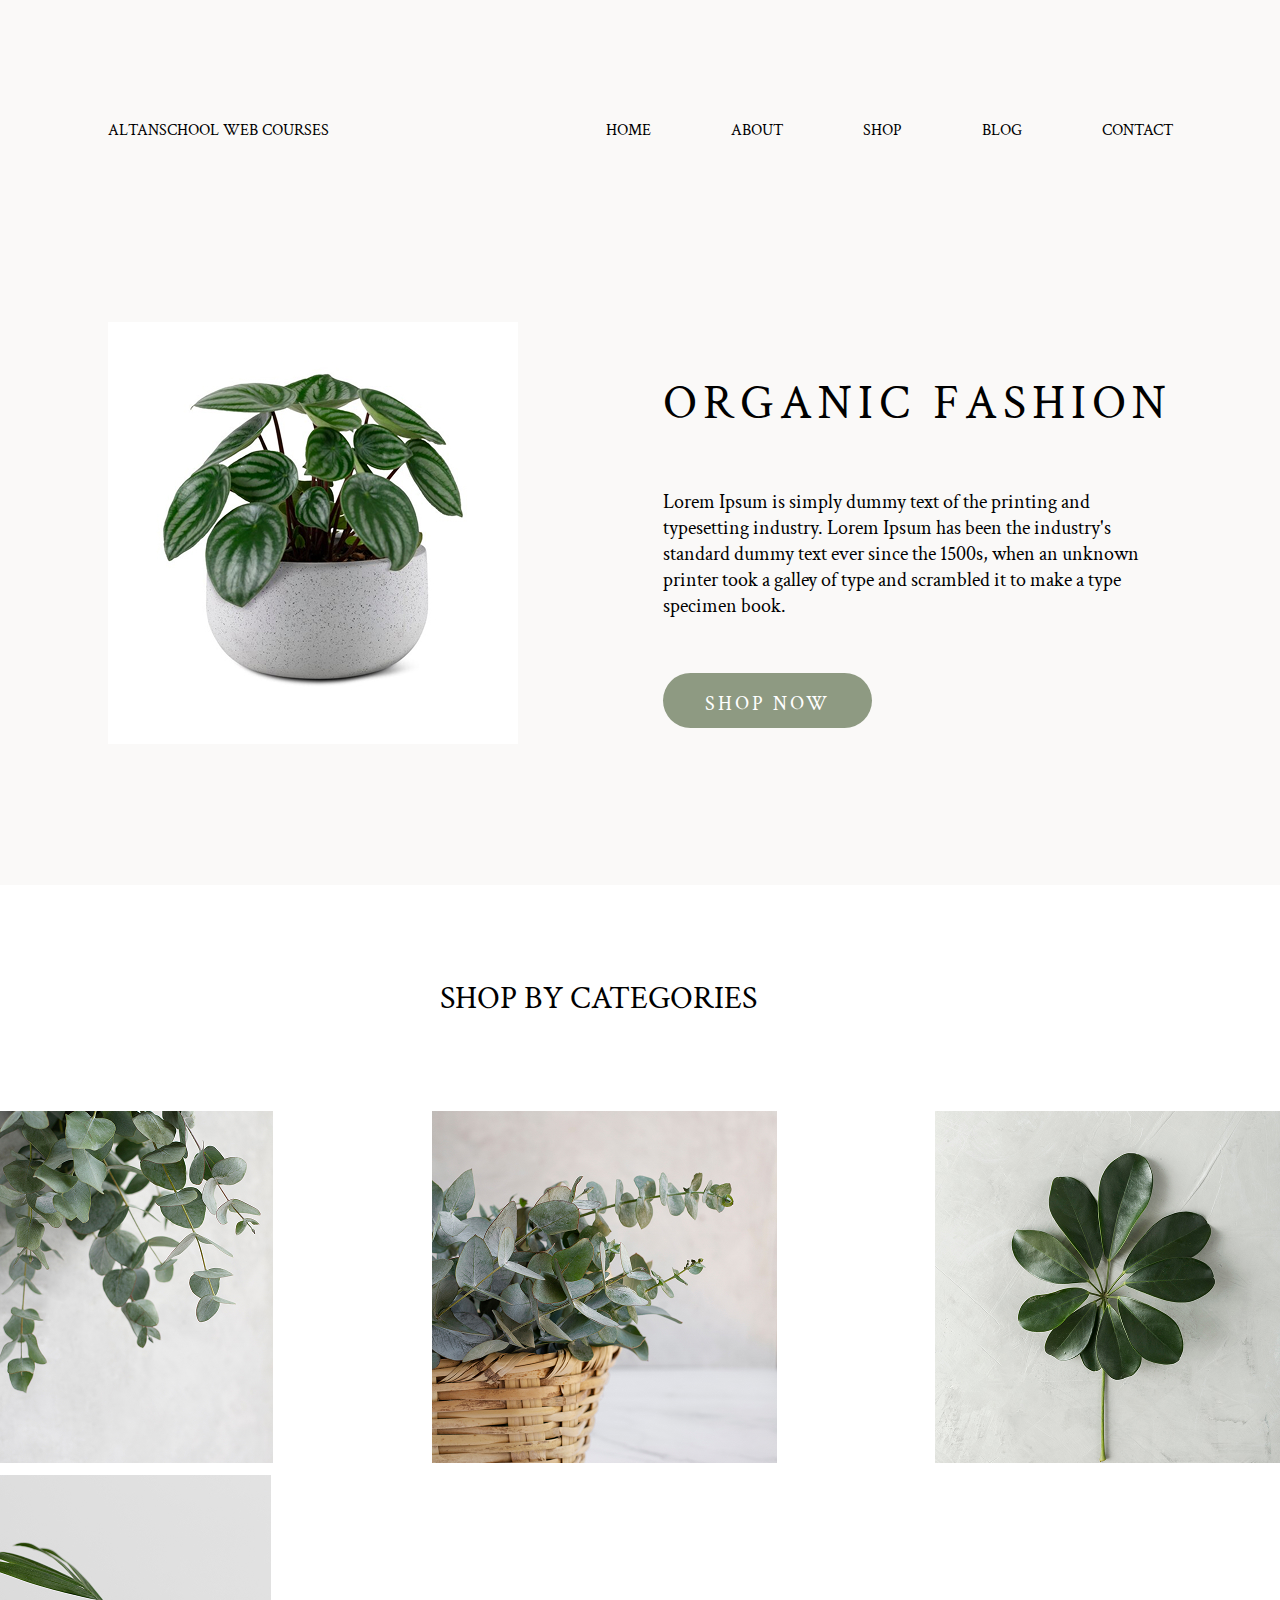
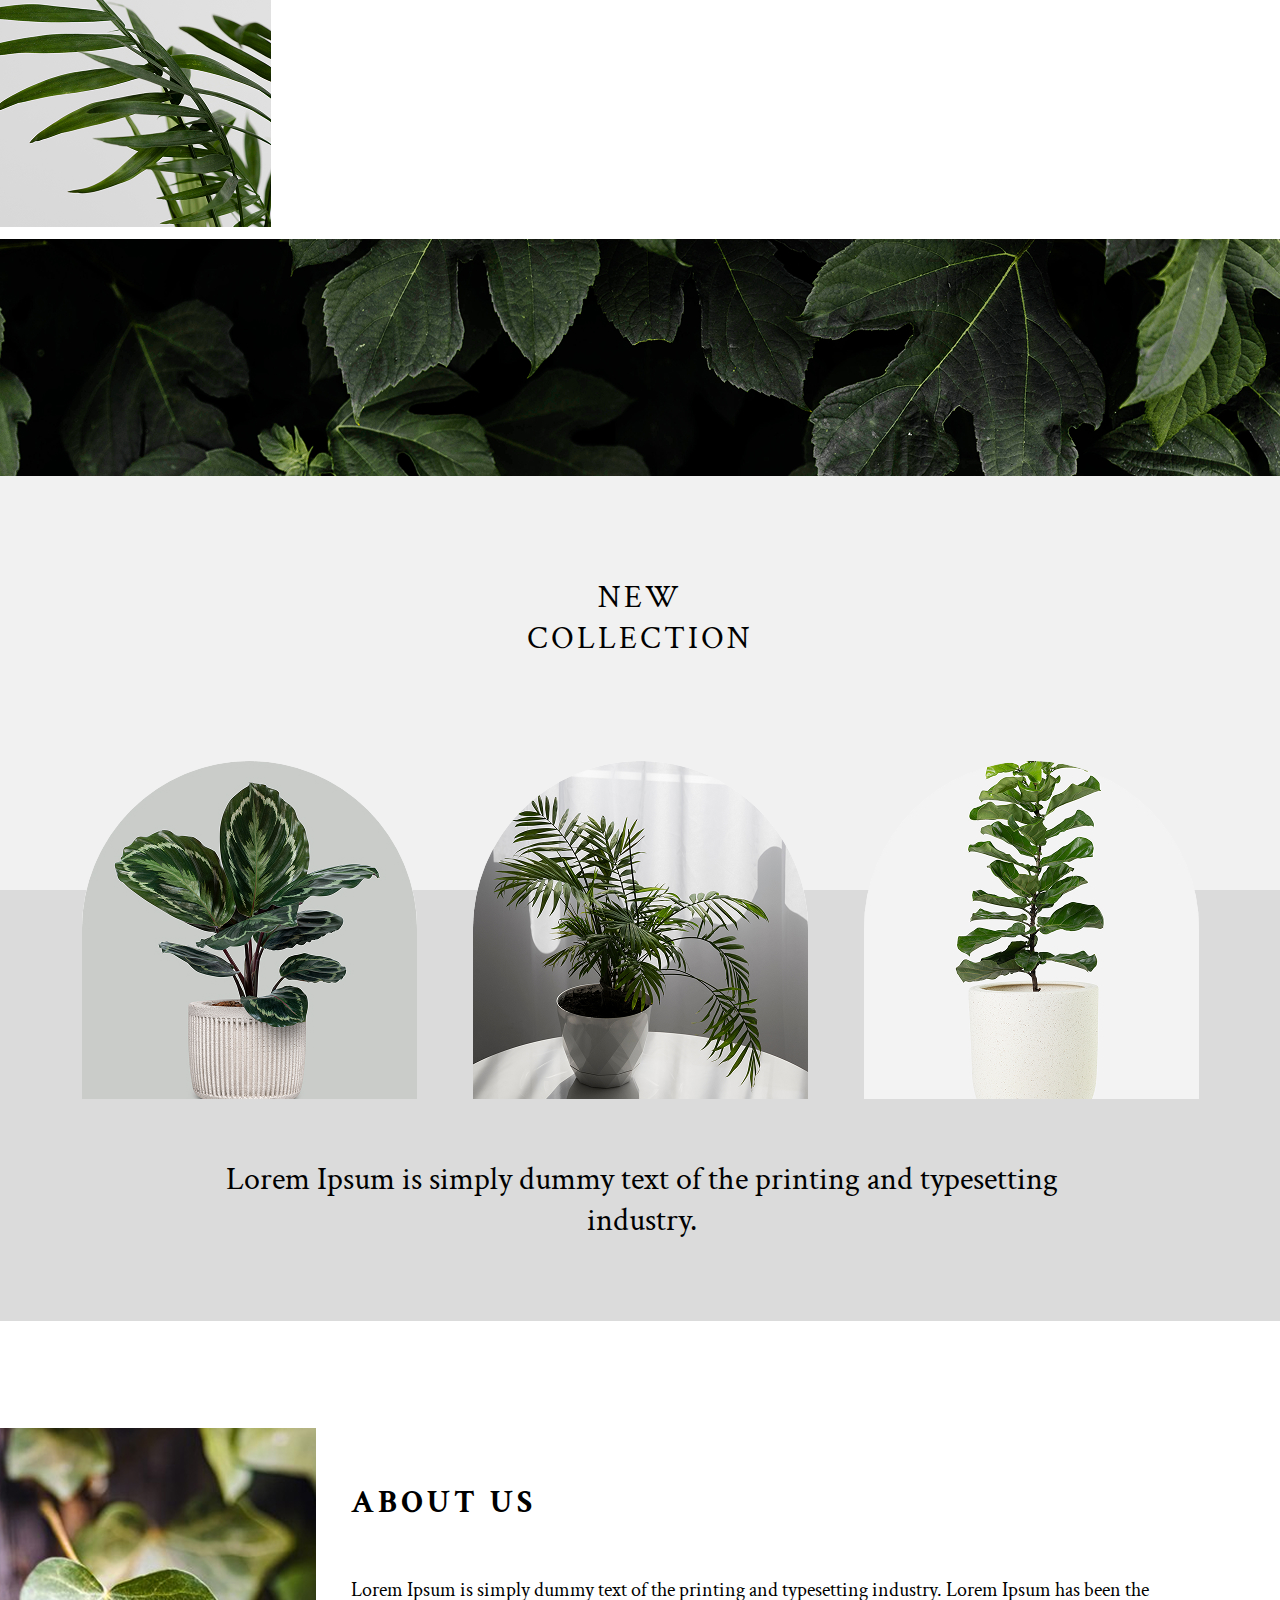
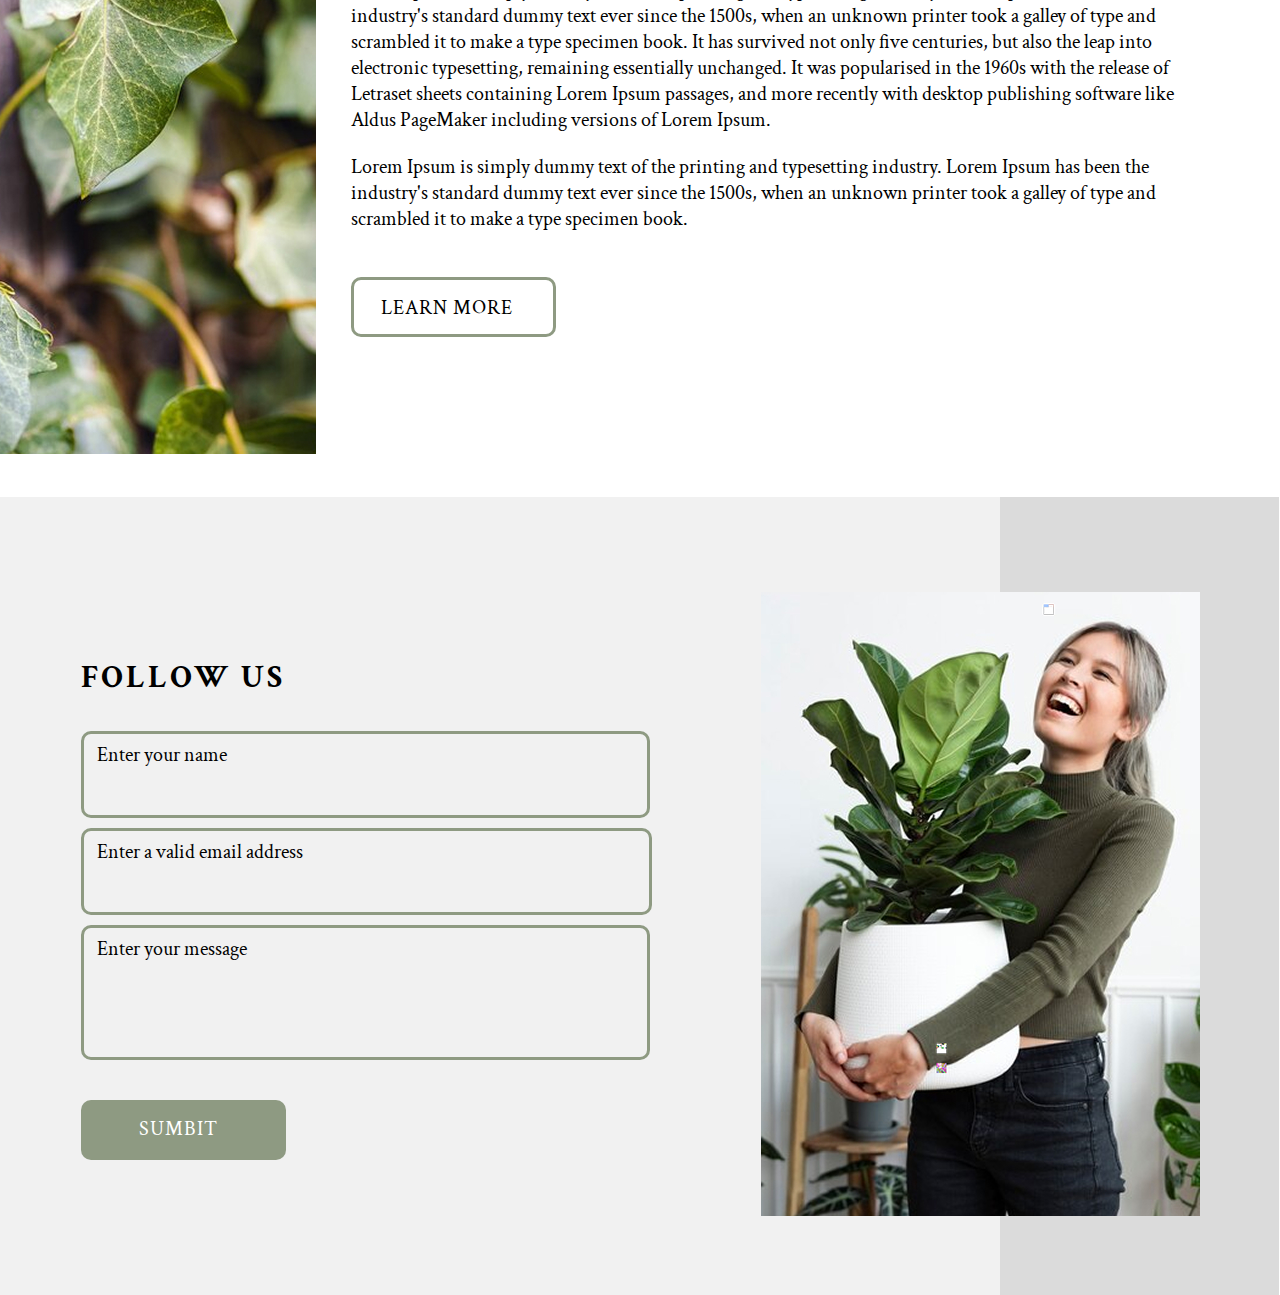
<file: index.html>
<!DOCTYPE html>
<html lang="en">
<head>
    <meta charset="UTF-8">
    <meta name="viewport" content="width=device-width, initial-scale=1.0">
    <title>ALTANSCHOOL WEB COURSES
</title>
    <link rel="stylesheet" href="./css/main.css">
     <link rel="stylesheet" href="./css/media.css">
</head>
<body>
    
    <nav class="nav">
        <div class="container">
            <div class="nav-row">

                <h1 href="./index.html" class="logo">ALTANSCHOOL WEB COURSES  </h1>
                <nav id="nav" class="nav">
                <ul class="nav-list">
                    <li class="nav-list__item"><a href="./index.html" class="nav-list__link">HOME</a></li>
                    <li class="nav-list__item"><a href="./about.html" class="nav-list__link">ABOUT</a></li>
                    <li class="nav-list__item"><a href="./shop.html" class="nav-list__link">SHOP</a></li>
                    <li class="nav-list__item"><a href="./blog.html" class="nav-list__link">BLOG</a></li>
                    <li class="nav-list__item"><a href="./contact.html" class="nav-list__link">CONTACT</a></li>
                </ul>
                <button id="nav-btn" class="nav-button"> 
                        <img id="nav-btn-img" src="img/NAV OPEN.svg" alt="nav-button">
                    </button>
                    </nav> 
            </div>
</div>
        </div>
    </nav>

    <header class="header">
        <div class="container">
              <div class="content-header">
                <div class="flex">  
            
            <div class="photo">
        <img src="./img/image 1.jpg" alt="Organic Fashion" class="photo__img">
        <img src="./img/image 1.2.jpg" alt="Organic Fashion" class="photo__img1">
        </div>
                </div>

                 <title class="header-title"> ORGANIC FASHION </title>
            <div class="header-text">
                Lorem Ipsum is simply dummy text of the printing and typesetting industry. Lorem Ipsum has been the industry's standard dummy text ever since the 1500s, when an unknown printer took a galley of type and scrambled it to make a type specimen book.   
                 </div>
                  <a href="./shop.html" class="btn">SHOP NOW</a>
        </div>    
        </div>
    </header>                  
    
    <shop class="shop">
        </div>
         <div class="shop-row">
             <h2 class="shop-title">SHOP BY CATEGORIES</h2>
            <img src="img/Rectangle 3.jpg" alt="Rectangle" class="photo__img2_1">
            <img src="img/Rectangle 4.jpg" alt="Rectangle" class="photo__img2_2">
            <img src="img/Rectangle 5.jpg" alt="Rectangle" class="photo__img2_3">
            <img src="img/Rectangle 6.jpg" alt="Rectangle" class="photo__img2_4">
            <img src="img/Rectangle 7.jpg" alt="Rectangle" class="photo__img0">

         </div>
    </shop>

    <new_collection class="collection">
        <div class="collection2">
        <div class="container-collection">
    <div class="collection-row">
        
        <div class="collection-title">NEW COLLECTION</div>
        <img src="img/collection1.png" alt="collection" class="photo__img3_1">
        <img src="img/collection2.jpg" alt="collection" class="photo__img3_2">
        <img src="img/collection3.jpg" alt="collection" class="photo__img3_3">
         <div class="collection-aftertext">Lorem Ipsum is simply dummy text of the printing and typesetting industry.
            
         </div>
    </div>
        </div>
        </div>
    </new_collection>

    <about_us class="about">
     <container class="container-about">
        <div class="about-row">
          <img src="img/About us.jpg" alt="About Us" class="img2">
<h2 class="title_about">ABOUT US</h2>
<div class="text_about">Lorem Ipsum is simply dummy text of the printing and typesetting industry. Lorem Ipsum has been the industry's standard dummy text ever since the 1500s, when an unknown printer took a galley of type and scrambled it to make a type specimen book. It has survived not only five centuries, but also the leap into electronic typesetting, remaining essentially unchanged. It was popularised in the 1960s with the release of Letraset sheets containing Lorem Ipsum passages, and more recently with desktop publishing software like Aldus PageMaker including versions of Lorem Ipsum.</div>
<img src="img/About us2.jpg" alt="About Us" class="img2_1">
<div class="anothertext_about">Lorem Ipsum is simply dummy text of the printing and typesetting industry. Lorem Ipsum has been the industry's standard dummy text ever since the 1500s, when an unknown printer took a galley of type and scrambled it to make a type specimen book.</div>
<a href="/about.html" class="btn2"> LEARN MORE</a>  
</div>
     </container>    
    </about_us> 
    <follow_us class="follow">
        <div class="follow2"></div>
                <div class="follow3"></div>

        <div class="container-follow">
            <div class="follow-row">
            
            <img src="img/Follow us.jpg" alt="Follow Us" class="img3">
 
        <h2 class="title_follow">FOLLOW US</h2>
        <ul class="follow_text">
        <li class="text_follow1">Enter your name</li>
        <li class="text_follow2">Enter a valid email address</text_follow2>
        <li class="text_follow3">Enter your message</text_follow3>
        </ul>
            <a href="#!" class="btn3">SUMBIT</a>
        </div>
        </div>
    </follow_us>
    <script src="./js/main.js"></script>
</body> 

</html>
</file>
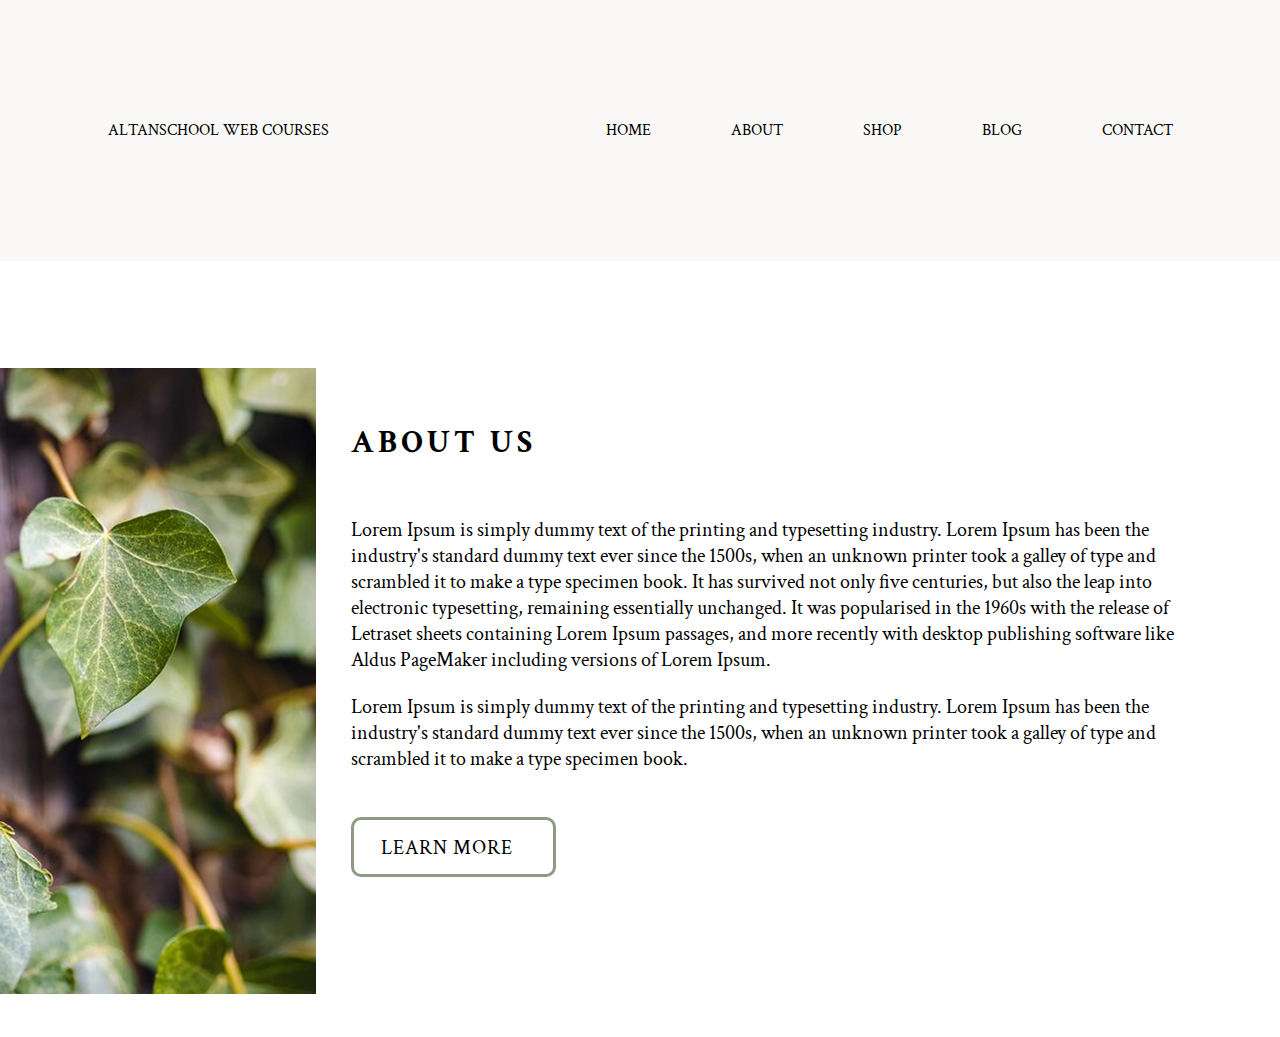
<file: about.html>
<!DOCTYPE html>
<html lang="en">
<head>
    <meta charset="UTF-8">
    <meta name="viewport" content="width=device-width, initial-scale=1.0">
    <title>ALTANSCHOOL WEB COURSES. About 
</title>
    <link rel="stylesheet" href="./css/main.css">
     <link rel="stylesheet" href="./css/media.css">
</head>
<body>
    
    <nav class="nav">
        <div class="container">
            <div class="nav-row">

                <h1 href="./index.html" class="logo">ALTANSCHOOL WEB COURSES  </h1>
                <nav id="nav" class="nav">
                <ul class="nav-list">
                    <li class="nav-list__item"><a href="./index.html" class="nav-list__link">HOME</a></li>
                    <li class="nav-list__item"><a href="./about.html" class="nav-list__link">ABOUT</a></li>
                    <li class="nav-list__item"><a href="./shop.html" class="nav-list__link">SHOP</a></li>
                    <li class="nav-list__item"><a href="./blog.html" class="nav-list__link">BLOG</a></li>
                    <li class="nav-list__item"><a href="./contact.html" class="nav-list__link">CONTACT</a></li>
                </ul>
                <button id="nav-btn" class="nav-button"> 
                        <img id="nav-btn-img" src="img/NAV OPEN.svg" alt="nav-button">
                    </button>
                    </nav> 
            </div>
</div>
        </div>
    </nav>

    <about_us class="about">
     <container class="container-about">
        <div class="about-row">
          <img src="img/About us.jpg" alt="About Us" class="img2">
<h2 class="title_about">ABOUT US</h2>
<div class="text_about">Lorem Ipsum is simply dummy text of the printing and typesetting industry. Lorem Ipsum has been the industry's standard dummy text ever since the 1500s, when an unknown printer took a galley of type and scrambled it to make a type specimen book. It has survived not only five centuries, but also the leap into electronic typesetting, remaining essentially unchanged. It was popularised in the 1960s with the release of Letraset sheets containing Lorem Ipsum passages, and more recently with desktop publishing software like Aldus PageMaker including versions of Lorem Ipsum.</div>
<img src="img/About us2.jpg" alt="About Us" class="img2_1">
<div class="anothertext_about">Lorem Ipsum is simply dummy text of the printing and typesetting industry. Lorem Ipsum has been the industry's standard dummy text ever since the 1500s, when an unknown printer took a galley of type and scrambled it to make a type specimen book.</div>
<a href="#!" class="btn2"> LEARN MORE</a> 
</div>
     </container>    
    </about_us> 
    <script src="./js/main.js"></script>
</body> 
</html>
</file>
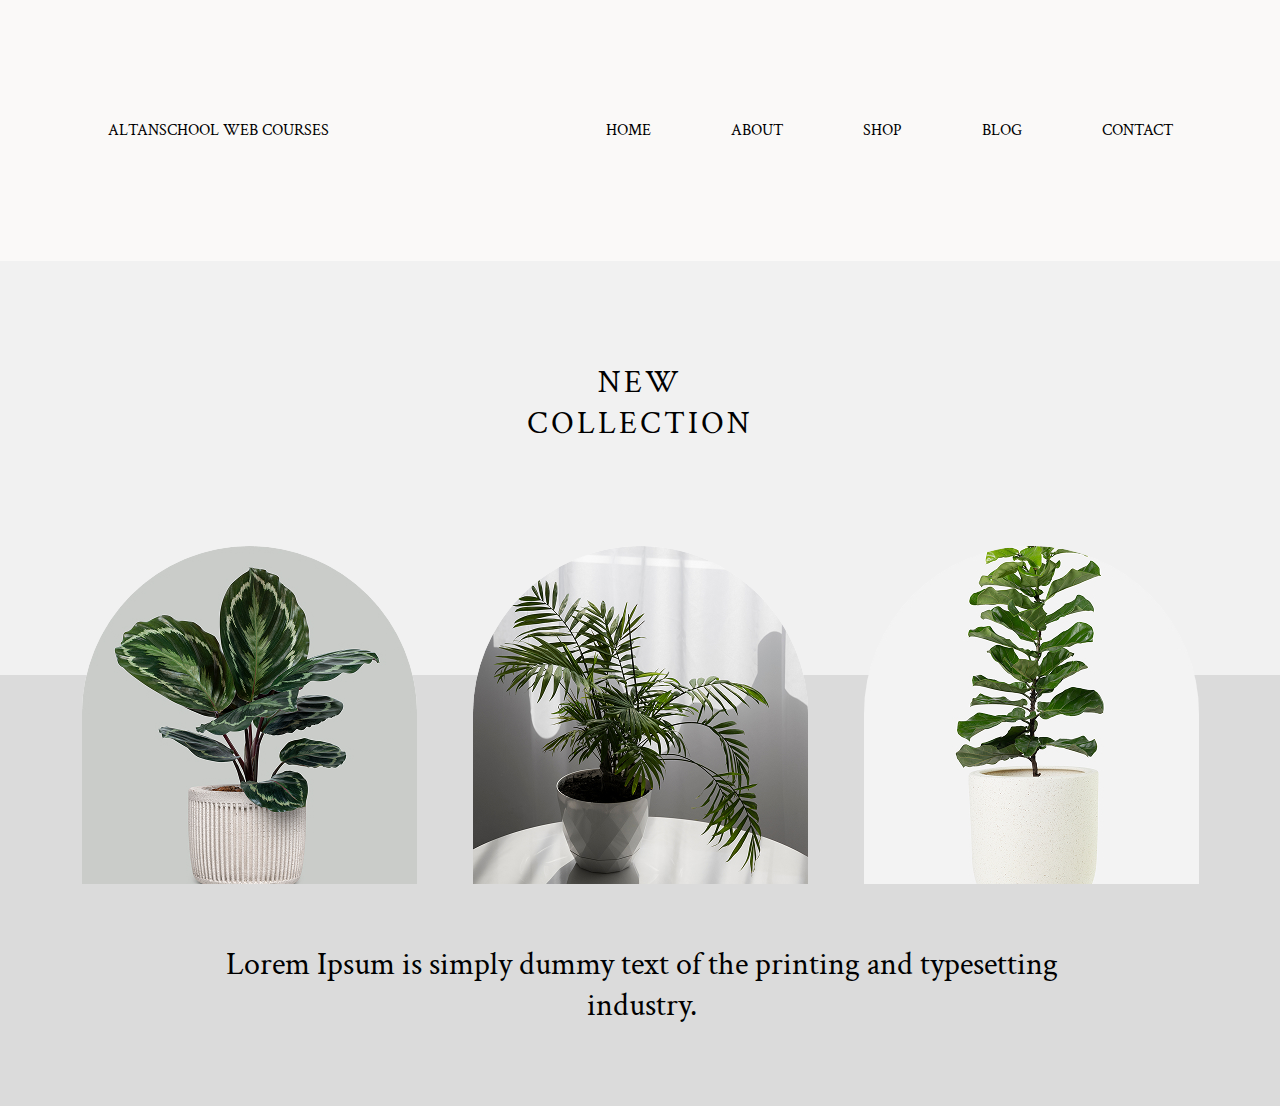
<file: blog.html>
<!DOCTYPE html>
<html lang="en">
<head>
    <meta charset="UTF-8">
    <meta name="viewport" content="width=device-width, initial-scale=1.0">
    <title>ALTANSCHOOL WEB COURSES
</title>
    <link rel="stylesheet" href="./css/main.css">
     <link rel="stylesheet" href="./css/media.css">
</head>
<body>
    
    <nav class="nav">
        <div class="container">
            <div class="nav-row">

                <h1 href="./index.html" class="logo">ALTANSCHOOL WEB COURSES  </h1>
                <nav id="nav" class="nav">
                <ul class="nav-list">
                    <li class="nav-list__item"><a href="./index.html" class="nav-list__link">HOME</a></li>
                    <li class="nav-list__item"><a href="./about.html" class="nav-list__link">ABOUT</a></li>
                    <li class="nav-list__item"><a href="./shop.html" class="nav-list__link">SHOP</a></li>
                    <li class="nav-list__item"><a href="./blog.html" class="nav-list__link">BLOG</a></li>
                    <li class="nav-list__item"><a href="./contact.html" class="nav-list__link">CONTACT</a></li>
                </ul>
                <button id="nav-btn" class="nav-button"> 
                        <img id="nav-btn-img" src="img/NAV OPEN.svg" alt="nav-button">
                    </button>
                    </nav> 
            </div>
</div>
        </div>
    </nav>

    <new_collection class="collection">
        <div class="collection2">
        <div class="container-collection">
    <div class="collection-row">
        
        <div class="collection-title">NEW COLLECTION</div>
        <img src="img/collection1.png" alt="collection" class="photo__img3_1">
        <img src="img/collection2.jpg" alt="collection" class="photo__img3_2">
        <img src="img/collection3.jpg" alt="collection" class="photo__img3_3">
         <div class="collection-aftertext">Lorem Ipsum is simply dummy text of the printing and typesetting industry.
            
         </div>
    </div>
        </div>
        </div>
    </new_collection>

    <script src="./js/main.js"></script>
</body> 
</html>
</file>
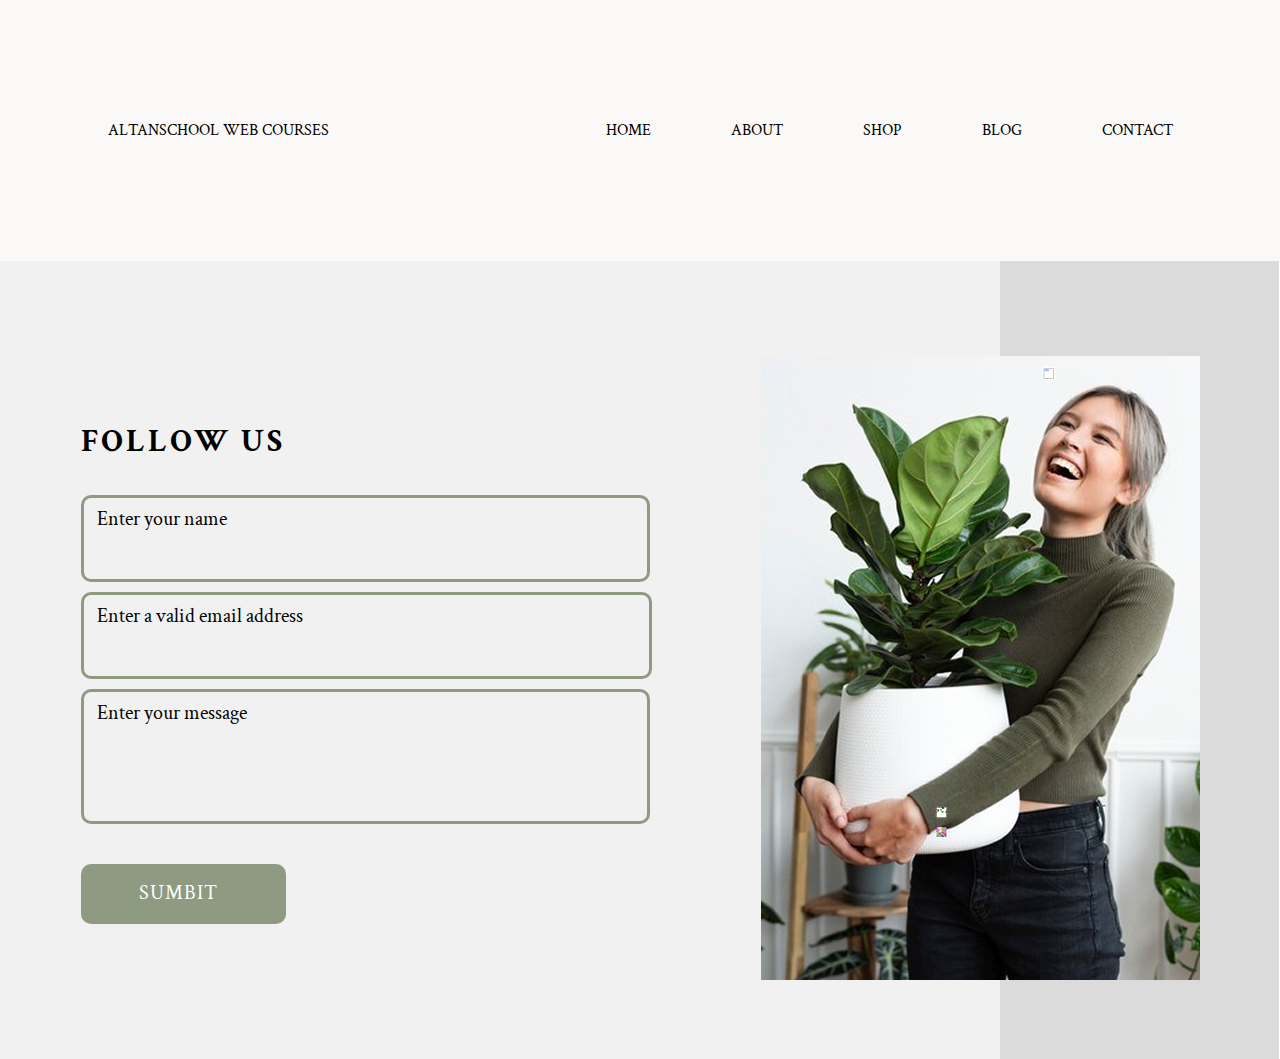
<file: contact.html>
<!DOCTYPE html>
<html lang="en">
<head>
    <meta charset="UTF-8">
    <meta name="viewport" content="width=device-width, initial-scale=1.0">
    <title>ALTANSCHOOL WEB COURSES
</title>
    <link rel="stylesheet" href="./css/main.css">
     <link rel="stylesheet" href="./css/media.css">
</head>
<body>
    
    <nav class="nav">
        <div class="container">
            <div class="nav-row">

                <h1 href="./index.html" class="logo">ALTANSCHOOL WEB COURSES  </h1>
                <nav id="nav" class="nav">
                <ul class="nav-list">
                    <li class="nav-list__item"><a href="./index.html" class="nav-list__link">HOME</a></li>
                    <li class="nav-list__item"><a href="./about.html" class="nav-list__link">ABOUT</a></li>
                    <li class="nav-list__item"><a href="./shop.html" class="nav-list__link">SHOP</a></li>
                    <li class="nav-list__item"><a href="./blog.html" class="nav-list__link">BLOG</a></li>
                    <li class="nav-list__item"><a href="./contact.html" class="nav-list__link">CONTACT</a></li>
                </ul>
                <button id="nav-btn" class="nav-button"> 
                        <img id="nav-btn-img" src="img/NAV OPEN.svg" alt="nav-button">
                    </button>
                    </nav> 
            </div>
</div>
        </div>
    </nav>
    <follow_us class="follow">
        <div class="follow2"></div>
                <div class="follow3"></div>

        <div class="container-follow">
            <div class="follow-row">
            
            <img src="img/Follow us.jpg" alt="Follow Us" class="img3">
 
        <h2 class="title_follow">FOLLOW US</h2>
        <ul class="follow_text">
        <li class="text_follow1">Enter your name</li>
        <li class="text_follow2">Enter a valid email address</text_follow2>
        <li class="text_follow3">Enter your message</text_follow3>
        </ul>
            <a href="#!" class="btn3">SUMBIT</a>
        </div>
        </div>
    </follow_us>
    <script src="./js/main.js"></script>
</body> 
</html>
</file>
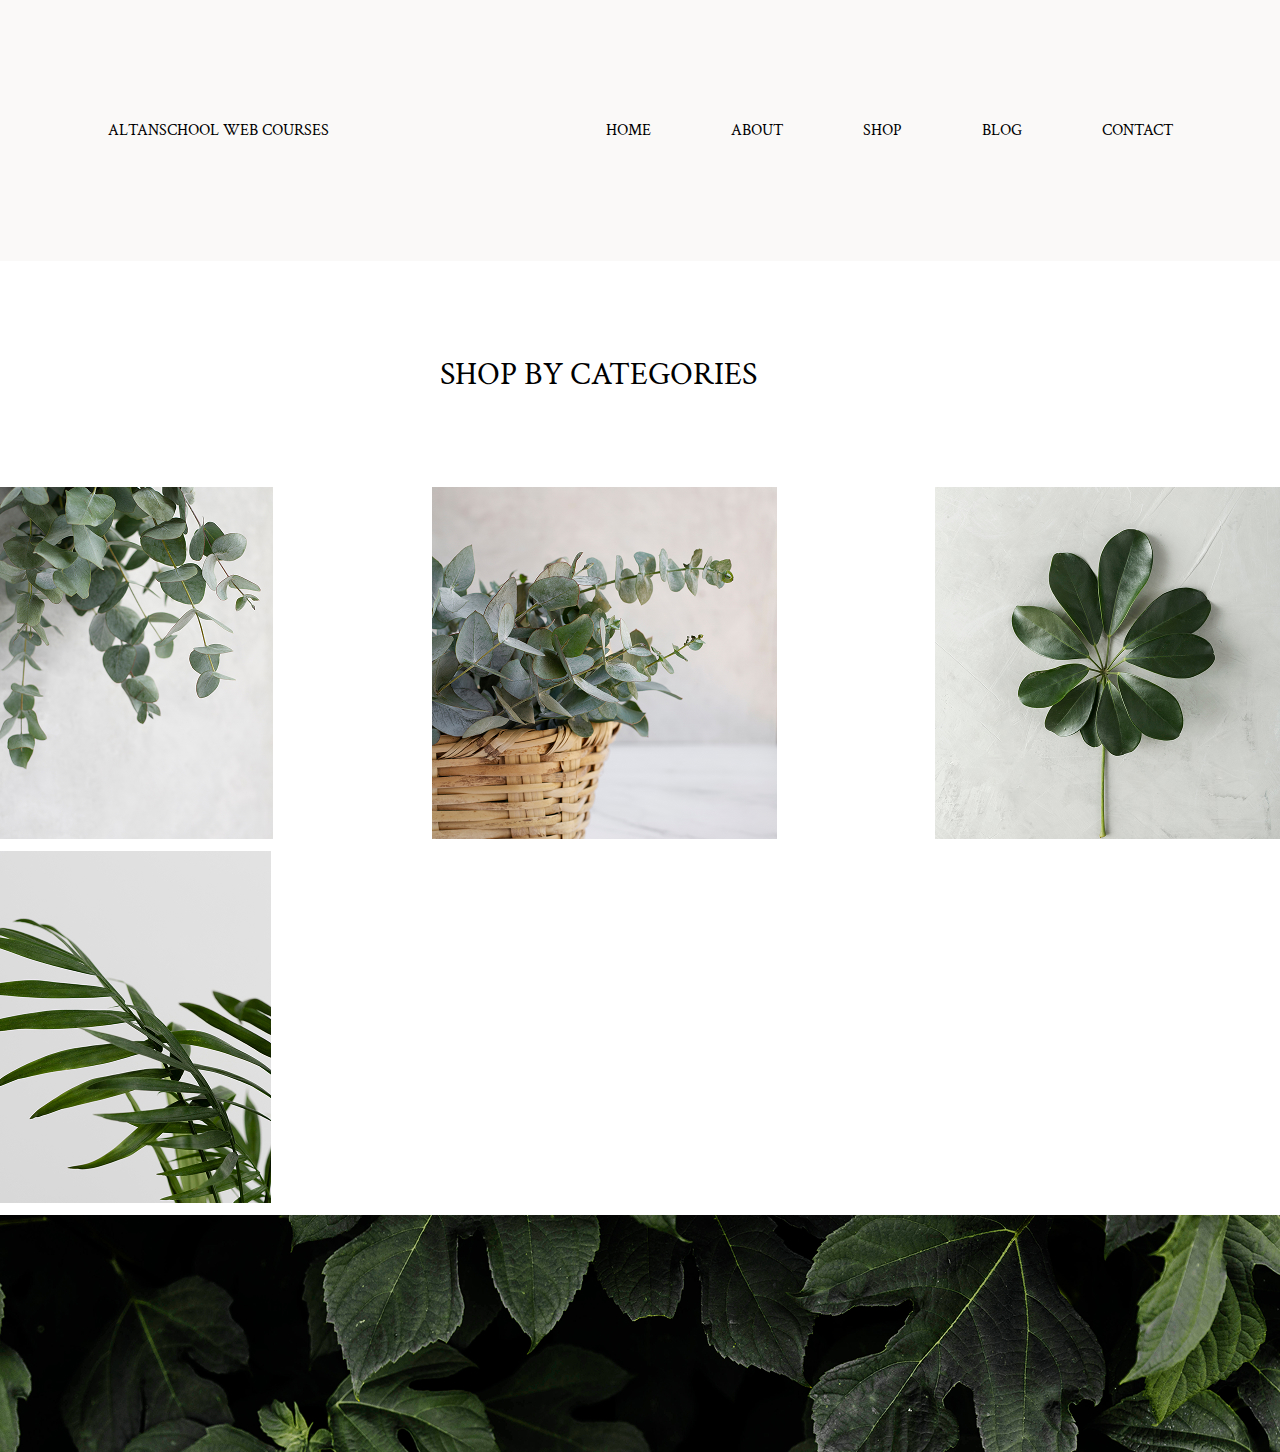
<file: shop.html>
<!DOCTYPE html>
<html lang="en">
<head>
    <meta charset="UTF-8">
    <meta name="viewport" content="width=device-width, initial-scale=1.0">
    <title>ALTANSCHOOL WEB COURSES
</title>
    <link rel="stylesheet" href="./css/main.css">
     <link rel="stylesheet" href="./css/media.css">
</head>
<body>
    
    <nav class="nav">
        <div class="container">
            <div class="nav-row">

                <h1 href="./index.html" class="logo">ALTANSCHOOL WEB COURSES  </h1>
                <nav id="nav" class="nav">
                <ul class="nav-list">
                    <li class="nav-list__item"><a href="./index.html" class="nav-list__link">HOME</a></li>
                    <li class="nav-list__item"><a href="./about.html" class="nav-list__link">ABOUT</a></li>
                    <li class="nav-list__item"><a href="./shop.html" class="nav-list__link">SHOP</a></li>
                    <li class="nav-list__item"><a href="./blog.html" class="nav-list__link">BLOG</a></li>
                    <li class="nav-list__item"><a href="./contact.html" class="nav-list__link">CONTACT</a></li>
                </ul>
                <button id="nav-btn" class="nav-button"> 
                        <img id="nav-btn-img" src="img/NAV OPEN.svg" alt="nav-button">
                    </button>
                    </nav> 
            </div>
</div>
        </div>
    </nav>

  
    <shop class="shop">
        </div>
         <div class="shop-row">
             <h2 class="shop-title">SHOP BY CATEGORIES</h2>
            <img src="img/Rectangle 3.jpg" alt="Rectangle" class="photo__img2_1">
            <img src="img/Rectangle 4.jpg" alt="Rectangle" class="photo__img2_2">
            <img src="img/Rectangle 5.jpg" alt="Rectangle" class="photo__img2_3">
            <img src="img/Rectangle 6.jpg" alt="Rectangle" class="photo__img2_4">
            <img src="img/Rectangle 7.jpg" alt="Rectangle" class="photo__img0">

         </div>
    </shop>

    
    <script src="./js/main.js"></script>
</body> 
</html>
</file>
<file: css/media.css>
@media (max-width: 1230px ) {
    .nav-list { 
        display: none;
    }
    .nav-button{
        display: block;
    z-index: 13;
    top: 46px;
    right: 30px;
 
}

    .nav.open .nav-list {
        z-index: 12;
position: fixed;
top: 0;
bottom: 0;
left: 0;
right: 0;
background-color: white;
display: flex;

flex-direction: column;
padding: 46px 30px;
font-size: 50px;
font-weight: 400;
row-gap: 40px;
}



}


@media (max-width: 700px) {
.container{
    padding: 0;
    
}
 .logo{
    
        font-size: 16px;
        
    }
    .nav-button{
        position: relative;
        top: unset;
    right: unset;
    }
    .nav{
        padding: 19px 15px;
    }
    .nav-row{
        column-gap: 0;
        align-items: center;
    }
    .header {
        display: flex;
        padding: 0%;
    }
    .content-header{
        display: flex;
        flex-direction: column;
        height: 488px;
    }
    .header-title{
        position: relative;
        order: 1;
        font-size: 32px;
        padding: 0 15px;
        letter-spacing: 2.4px;
    top: -280px;

    }
    .flex{
    float: right;
    margin: 0;
}
.photo__img {
    display: none;
}
.photo__img1 {
    position: relative;
    top: 60px;
    display: flex;
    position: relative;
    order: 2;
    left: 190px;

}
.header-text{
    position: relative;
    font-size: 14px;
    height: 180px;
    width: 166px;
    order: 3;
    bottom: 315px;
    left: 30px;
}
.btn{
    position: relative;
    bottom: 340px;

    left: 30px;
    width: 151px;
        display: inline-block;
    height: 31px;
    padding: 10px 30px;
    border-radius: 59px;
    background-color: #8E9A82;
    color: #FFFFFF;
    letter-spacing: 3px;
    font-size: 13px;
    font-weight: 400;
    
    order: 4;

}

.shop {
    display: flex;
    height: 315px;
    width: 375px;
    margin:0 auto;
   padding: 0;
    color : #000;
}

.shop-row {
    margin: 0 auto;
    display: inline-flex;
    justify-content: space-between;
    flex-wrap: wrap;
gap: 5px 10px;

}

.shop-title{
    position: relative;
    left: 60px;
    


    font-size: 20px;
 font-weight: 400;
    padding: 0px;
    letter-spacing: 3px;

}
 
.photo__img2_1 {
    position: relative;
    right: 320px;    top: 60px;
    width: 105px;
    height: 136px;
}.photo__img2_2 {
     position: relative;
     left: 60px;
     bottom: 81px; 
     width: 133px;
    height: 136px;
}.photo__img2_3 {
    position: relative;
    bottom: 80.5px;      
    right: 42px;             
    width: 133px;
    height: 136px;
}.photo__img2_4 {
    position: relative;
    bottom: 222px;  
    left: 340px;  
    width: 133px;
    height: 136px;
}
.photo__img0 {
    position: relative;
    bottom: 220px;   
    height: 89px;
}

.container-collection
 {
     padding: 0;
    height: 404px;
    width: 375px;
    margin: 0 auto;
}
.collection{
    color: #000;
    background-color: #f1f1f1;
    padding-bottom: 198px;
    padding-left: 100%;
}
.collection-title {
    position: relative;
    left: 40px;  
    color: #000;
    font-size: 21px;
    font-weight: 400;
    letter-spacing: 3px;
    padding: 0 34px 60px;}

.photo__img3_1 {
    position: relative;
right: 75px;
    height: 143px;
    width: 150px;


}
.photo__img3_2 {
    position: relative;
    right: 94px;
    height: 177px;
    width: 179px;
    

}
.photo__img3_3 {
    position: relative;
    left: 305px; 
    bottom: 190px;    
    height: 151px;
    width: 150px; 
}

.collection-aftertext {
    position: relative;
    left: 40px;
    bottom: 130px;
    color: #000;
    font-size: 15px;
    font-weight: 400;
    padding: 0;
    width: 298px;
    letter-spacing: 2.6px;
}

.about {
    display: flex; 
    padding: 0;
}
.about-row{
    display: flex
;
    flex-direction: column;
    justify-content: space-between;
    align-items: center;
}
.img2{
    display: none;
}

.img2_1 {
    display: block;
    padding: 30px 80px 40px 70px;     

}
.title_about {

   font-size: 20px;
   font-weight: bold;
   letter-spacing: 4px; 
   padding: 30px 0 20px 0;      
   
}
.text_about {
    font-size: 16px;
    padding: 0 37px 20px 54px; 
    font-weight: 400;
    

 }
.anothertext_about {
    font-size: 16px;
    padding-bottom: 45px;
    padding-left: 40px;
    padding-right: 50px;
}
.btn2 {
     display: inline-block;
    height:  60px;
    width: 205px;
    padding: 15px 27px;
    border-radius: 10px;
    border-color: #8E9A82;
    border-style: solid;
    color: #000000;
    letter-spacing: 1px;
    font-size: 20px;
    font-weight: regular;
    margin-bottom: 50px;
}

.container-about {
    width: 375px;
}
.follow-row{
    display: flex;
            align-items: center;
        flex-direction: column;
}
.follow {
    display: flex;
    height: 977px;
    position: relative;
    color: #000;
    background-color: #f1f1f1;
}
.follow2 {
    position: absolute;
    top: 780px;     
    z-index: 3; 
    width: 100%;
    height: 323px;
    right: 1px;
     background-color: #DBDBDB; 


}
.follow3 {
    position: absolute;
        background-color: #f1f1f1;
     height: 654px;
     width: 375px;
     z-index: -1;
}
.container-follow { 
    padding: 15px;
    max-width: 1149px;
    margin: 0 auto;

}  

.img3 {
    display: flex;
    padding: 0;
position: relative;
top: 64px; 
    z-index: 3;
    order: 4;
    float: none;
    width: 243px;
    height: 345px;
}
.title_follow {
    order: 1;
    font-size: 20px;
    font-weight: bold;
    letter-spacing: 3px;
    padding-top: 34px;
    padding-bottom: 15px;
}
.follow_text {
    display: flex;
    order: 2;
    font-size: 15px;
    font-weight: 400;
    padding: 0 50px;
    flex-direction: column; 
    
}
.text_follow1 {
    display: inline-block;
    padding: 12px 148px 50px 6px;
    border-color: #8E9A82;
    border-style: solid;
    border-radius: 10px;
    margin-top: 33px;
    margin-bottom: 10px; 
    
}
.text_follow2 {
display: inline-block;
    padding: 7px 92px  55px 6px;
    border-color: #8E9A82;
    border-style: solid;
    border-radius: 10px;
    margin-bottom: 10px;
}

.text_follow3 {
display: inline-block;
    padding: 7px 120px 138px 4px; 
    border-color: #8E9A82;
    border-style: solid;
    border-radius: 10px;
    margin-bottom: 40px;
}
.btn3 {
    order: 3;
 display: inline-block;
    height:  47px; 
    width: 257px; 
    padding: 14px 74px 14px 72px;  
    border-radius: 10px;
    background-color: #8E9A82;
    color: #ffffff;
    letter-spacing: 3px; 
    font-size: 15px;
    font-weight: 400;
    
}

}
</file>
<file: css/main.css>
@import "./reset.css";
@import url('https://fonts.googleapis.com/css2?family=Crimson+Text:wght@400;700&display=swap');

/* font-family: "Crimson Text", serif; */

html, body {
    font-family: "Crimson Text", serif;
    margin: 0;
    padding: 0;
}

.container {
    padding: 0 15px;
    max-width: 1095px;
    margin: 0 auto;
}


/* Navigation */

.nav {
    padding: 60px 0;
    background-color: #faf9f8;
    color : #000;
}

.nav-button {
    display: none;
}

.nav-row {
    display: flex;
    justify-content: space-between; 
    align-items: center;
    column-gap: 260px;
    row-gap: 20px;
    flex-wrap: wrap;

}

.logo {
    color: #000;
    font-size: 16px;
    font-family: "Crimson Text", serif;
}

.nav-list {
    display: flex;
    align-items: center;
    column-gap: 80px;
    row-gap: 20px;
    font-size: 16px;
    font-weight: regular;
    font-family: "Crimson Text", serif;

}

.nav-list__link {
    color:#000;
}

/* Header */

.header {
    padding: 61px 0 0 0;
    background-color: #faf9f8;
    color: #000;
}
.content-header{
}
.header-content {
    display: flex;
    flex-wrap: wrap;

}

.flex {
     display:   flex; 
    float : left;
    margin-right: 145px; 
    

    
}
.photo__img1 {
    display: none;
}
.header-title {
    display: flex;
    color: #000;
    font-size: 48px;
    font-weight: 400;
    letter-spacing: 6px;
    font-family: "Crimson Text", serif;
    padding: 50px 0 0; 
   margin-bottom: 54px; 
    
}
.header-text {
    display: flex;
    color: #000;
    font-size: 20px;
    font-weight: 400;
    font-family: "Crimson Text", serif;
  margin-bottom: 54px; 
    
}

.btn {
    display: inline-block;
    height:  55px;
    padding: 18px 42px;
    border-radius: 55px;
    background-color: #8E9A82;
    color: #FFFFFF;
    letter-spacing: 3px;
    font-size: 20px;
    font-weight: regular;
    margin-bottom: 157px;

}

/* shop */

.shop {
    margin:0 auto;
   padding: 80px 0;
    color : #000;
}

.shop-row {
    max-width: 1350px;
    margin: 0 auto;
    display: inline-flex;
    justify-content: space-between;
    flex-wrap: wrap;
gap: 12px 20px;


}

.shop-title {
    color: #000;
    font-size: 32px;
    font-weight: regular;
    padding: 93px 440px 80px 440px;
    flex-wrap: nowrap;
    display: flex;    
}

.photo__img0 {
    width: 100%;
}

/* New Collection*/

.collection {
    color: #000;
    background-color: #f1f1f1;
    padding-bottom: 393px;
    padding-left: 100%;




}
.collection2 {
    background-color: #DBDBDB;
}
.container-collection{
    padding: 0 15px;
    max-width: 1147px;
    margin: 0 auto;
}
.collection-row {
    display: inline-flex;
    flex-wrap: wrap;
    justify-content: space-between;
    text-align: center;
}
.collection-title {
    color: #000;
    font-size: 32px;
    font-weight: 400;
    letter-spacing: 3px;
    padding: 80px 400px 102px 400px;

}
.photo__img3_1 {
    background-color: #f1f1f1;
    border-radius: 170px 170px 0 0;

}
.photo__img3_2 {
    background-color: #f1f1f1;
    border-radius: 170px 170px 0 0;

}
.photo__img3_3 {
    background-color: #f1f1f1;
    border-radius: 170px 170px 0 0;

}
.collection-aftertext {
    color: #000;
    font-size: 32px;
    font-weight: 400;
    padding: 60px 100px 80px 103px;
    
}

/* ABOUT US */

.about {
    display: inline-flex;
    flex-direction: row;
    
    padding: 107px 0 0 0 ;
}
.container-about { 
    
    max-width: 1174px;
    margin: 0 auto;
}


.img2 {
    float: left;
    padding-right: 35px;
    padding-bottom: 43px;
}
.img2_1 {
    display: none;
}

.title_about {
   font-size: 32px;
   font-weight: bold;
   letter-spacing: 4px; 
   padding: 54px 37px;
   
}
.text_about {
    font-size: 20px;
    padding-bottom: 21px;
    font-weight: 400;
 }
.anothertext_about {
    font-size: 20px;
    padding-bottom: 45px;
}
.btn2 {
     display: inline-block;
    height:  60px;
    width: 205px;
    padding: 15px 27px;
    border-radius: 10px;
    border-color: #8E9A82;
    border-style: solid;
    color: #000000;
    letter-spacing: 1px;
    font-size: 20px;
    font-weight: regular;
}

/* Follow us */

.follow {
    position: relative;
    color: #000;
    background-color: #f1f1f1;
}

.follow2 {
    position: absolute;
    z-index: -1;
    width: 384px;
    height: 798px;
    right: 1px;
     background-color: #DBDBDB; 


}
.follow3 {
    position: absolute;
        background-color: #f1f1f1;
     height: 798px;
     width: 1000px;
     z-index: -1;
}

.container-follow { 
    padding: 15px;
    max-width: 1149px;
    margin: 0 auto;

}

.follow-row {
    
    flex-direction: row;
    justify-content: space-between;
}


.img3 {
    float: right;
    padding-top: 80px;
    padding-left: 61px;
}

.title_follow {
    font-size: 32px;
    font-weight: bold;
    letter-spacing: 3px;
    padding-top: 145px;
}
.follow_text {
    font-size: 20px;
    font-weight: 400;
    
}
.text_follow1 {
    display: inline-block;
    padding: 8px 420px 47px 13px;
    border-color: #8E9A82;
    border-style: solid;
    border-radius: 10px;
    margin-top: 33px;
    margin-bottom: 10px; 
    
}
.text_follow2 {
display: inline-block;
    padding: 8px 346px 47px 13px;
    border-color: #8E9A82;
    border-style: solid;
    border-radius: 10px;
    margin-bottom: 10px;
}
.text_follow3 {
display: inline-block;
    padding: 8px 400px 95px 13px;
    border-color: #8E9A82;
    border-style: solid;
    border-radius: 10px;
    margin-bottom: 40px;
}
.btn3 {
 display: inline-block;
    height:  60px;
    width: 205px;
    padding: 16px 58px;
    border-radius: 10px;
    background-color: #8E9A82;
    color: #ffffff;
    letter-spacing: 1px;
    font-size: 20px;
    font-weight: regular;
}
</file>
